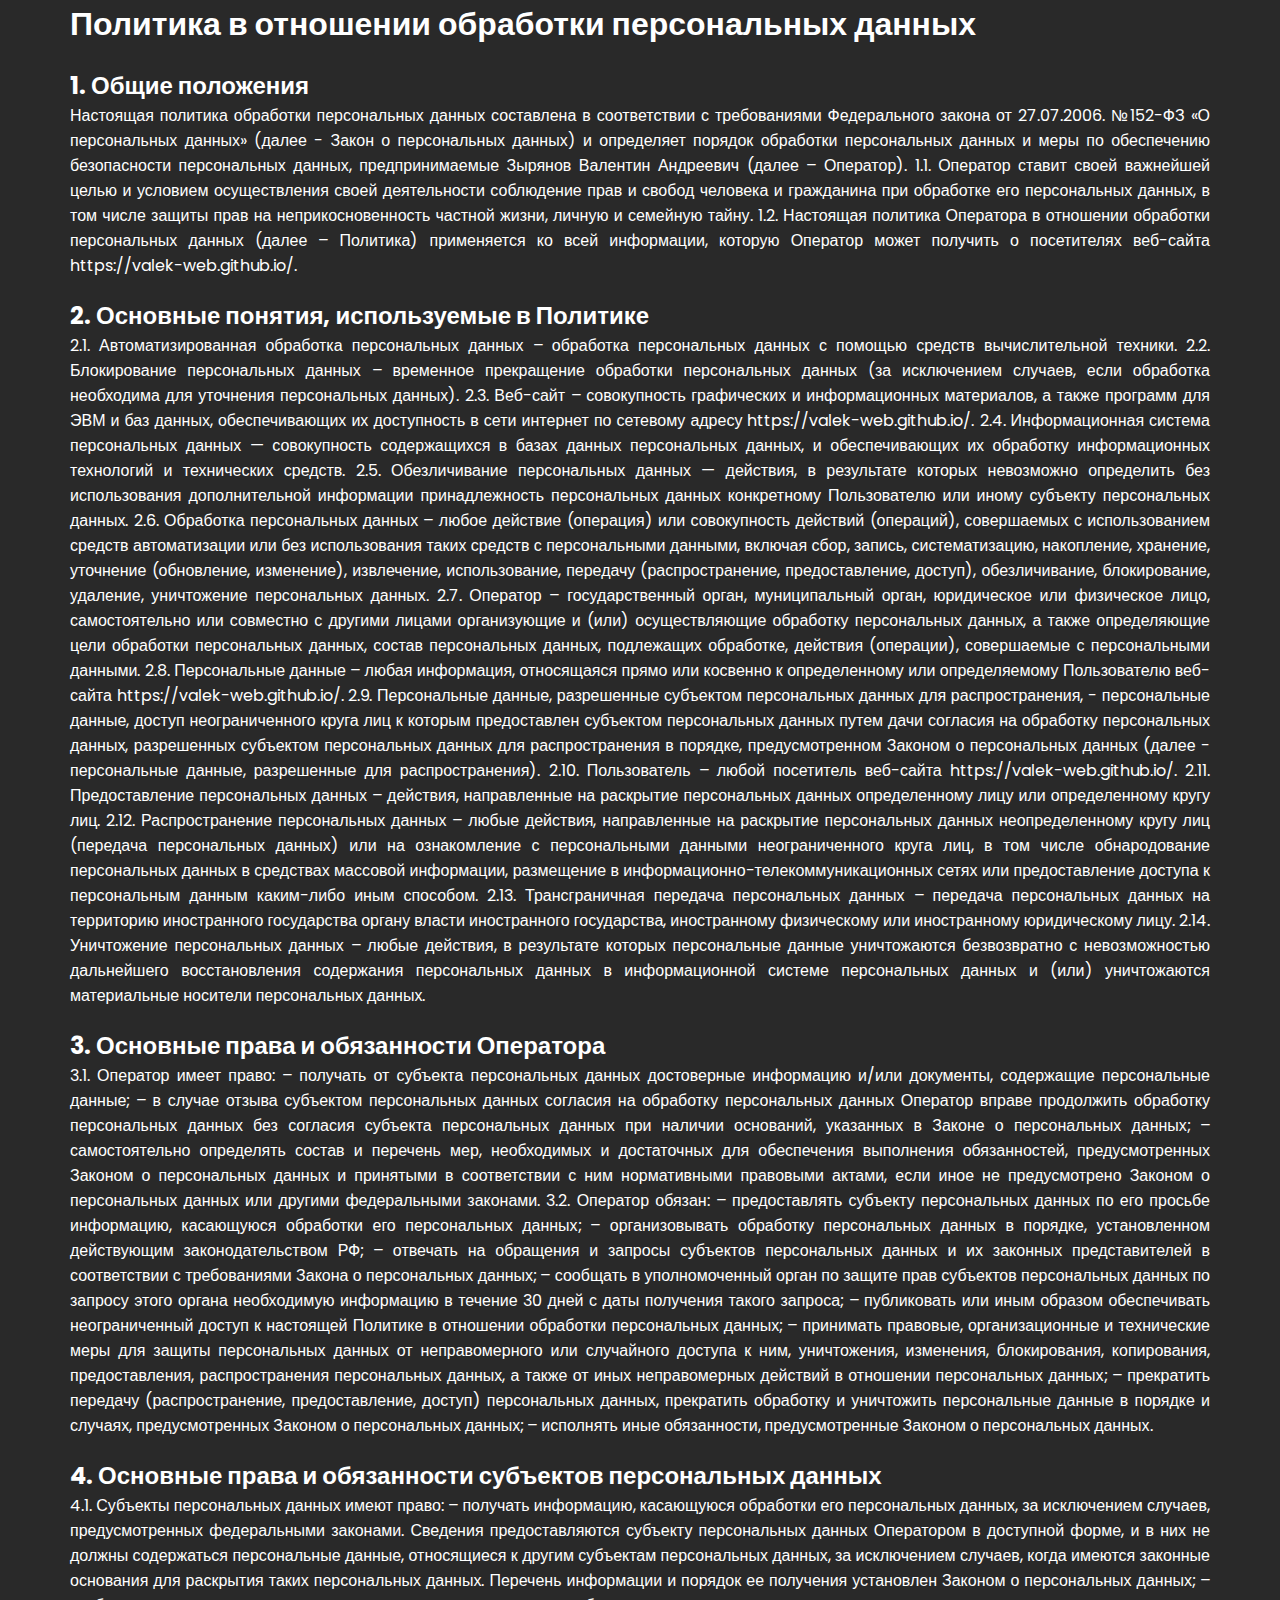
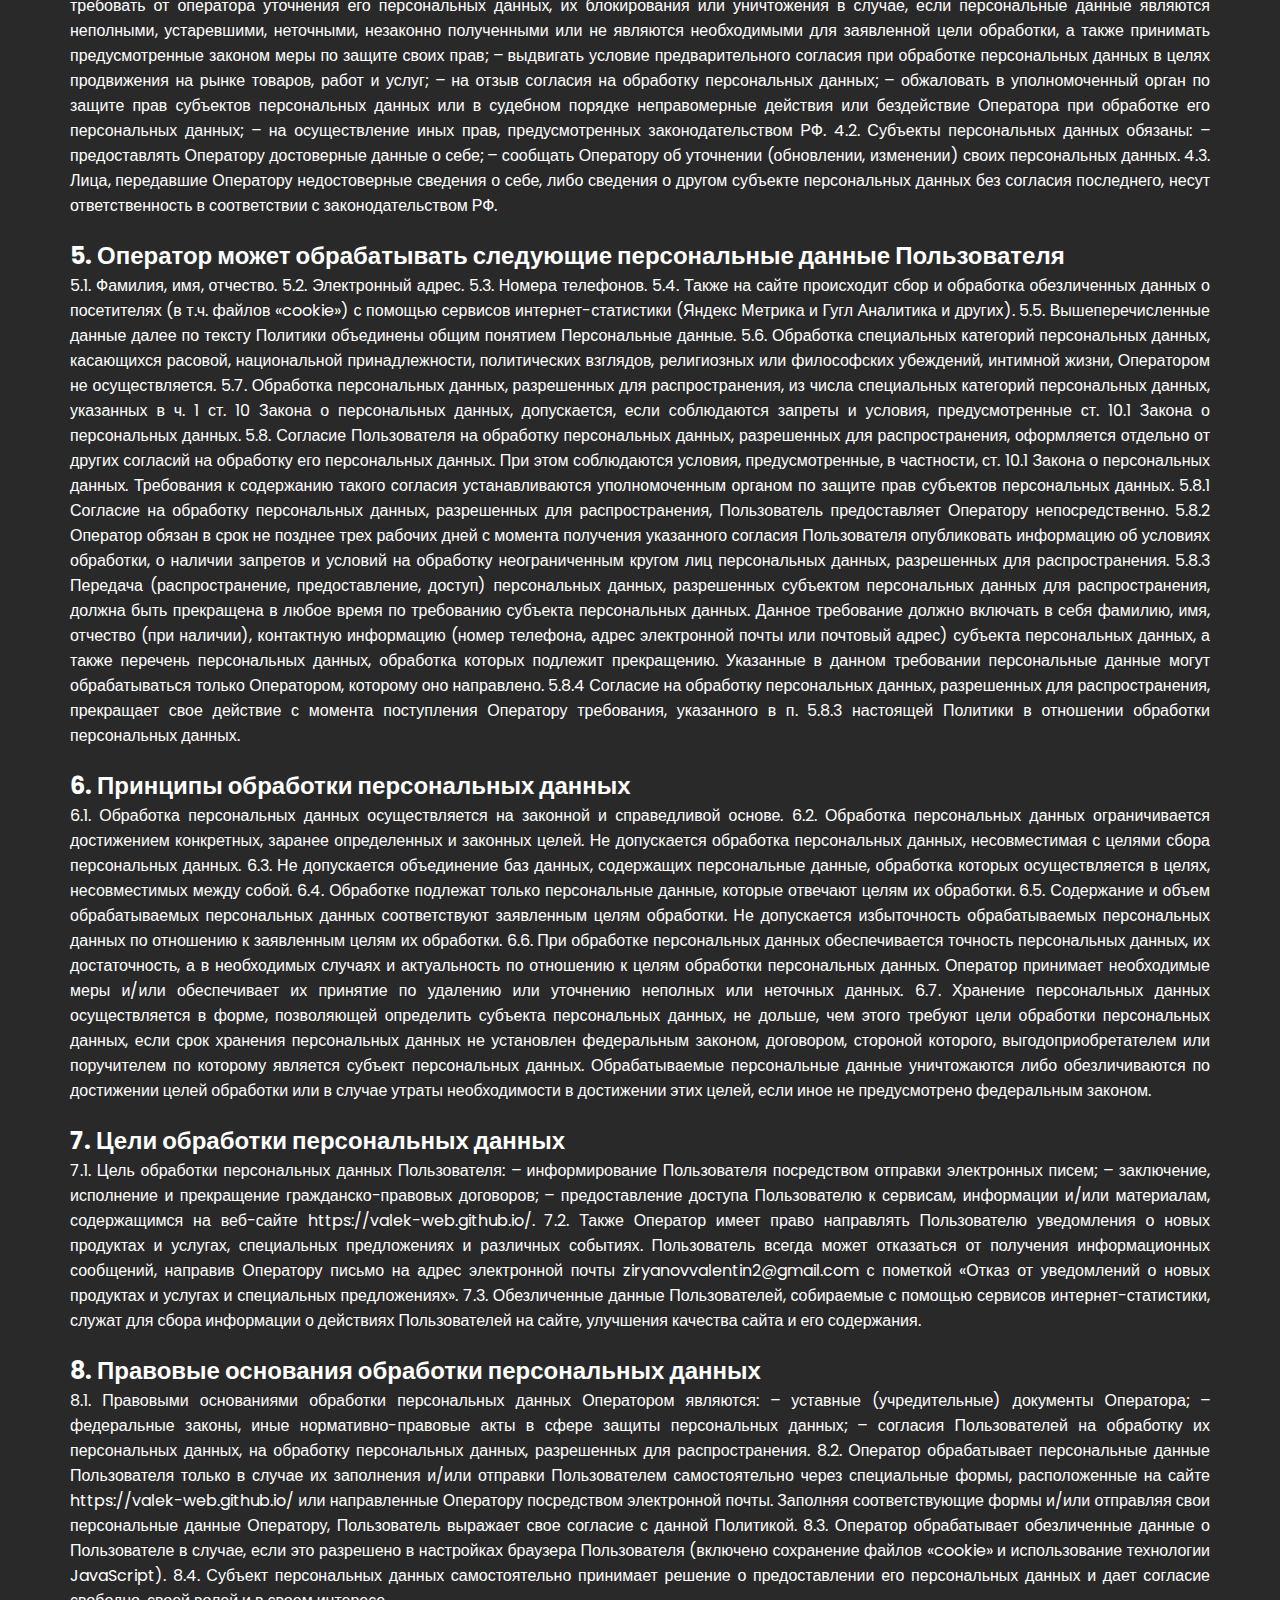
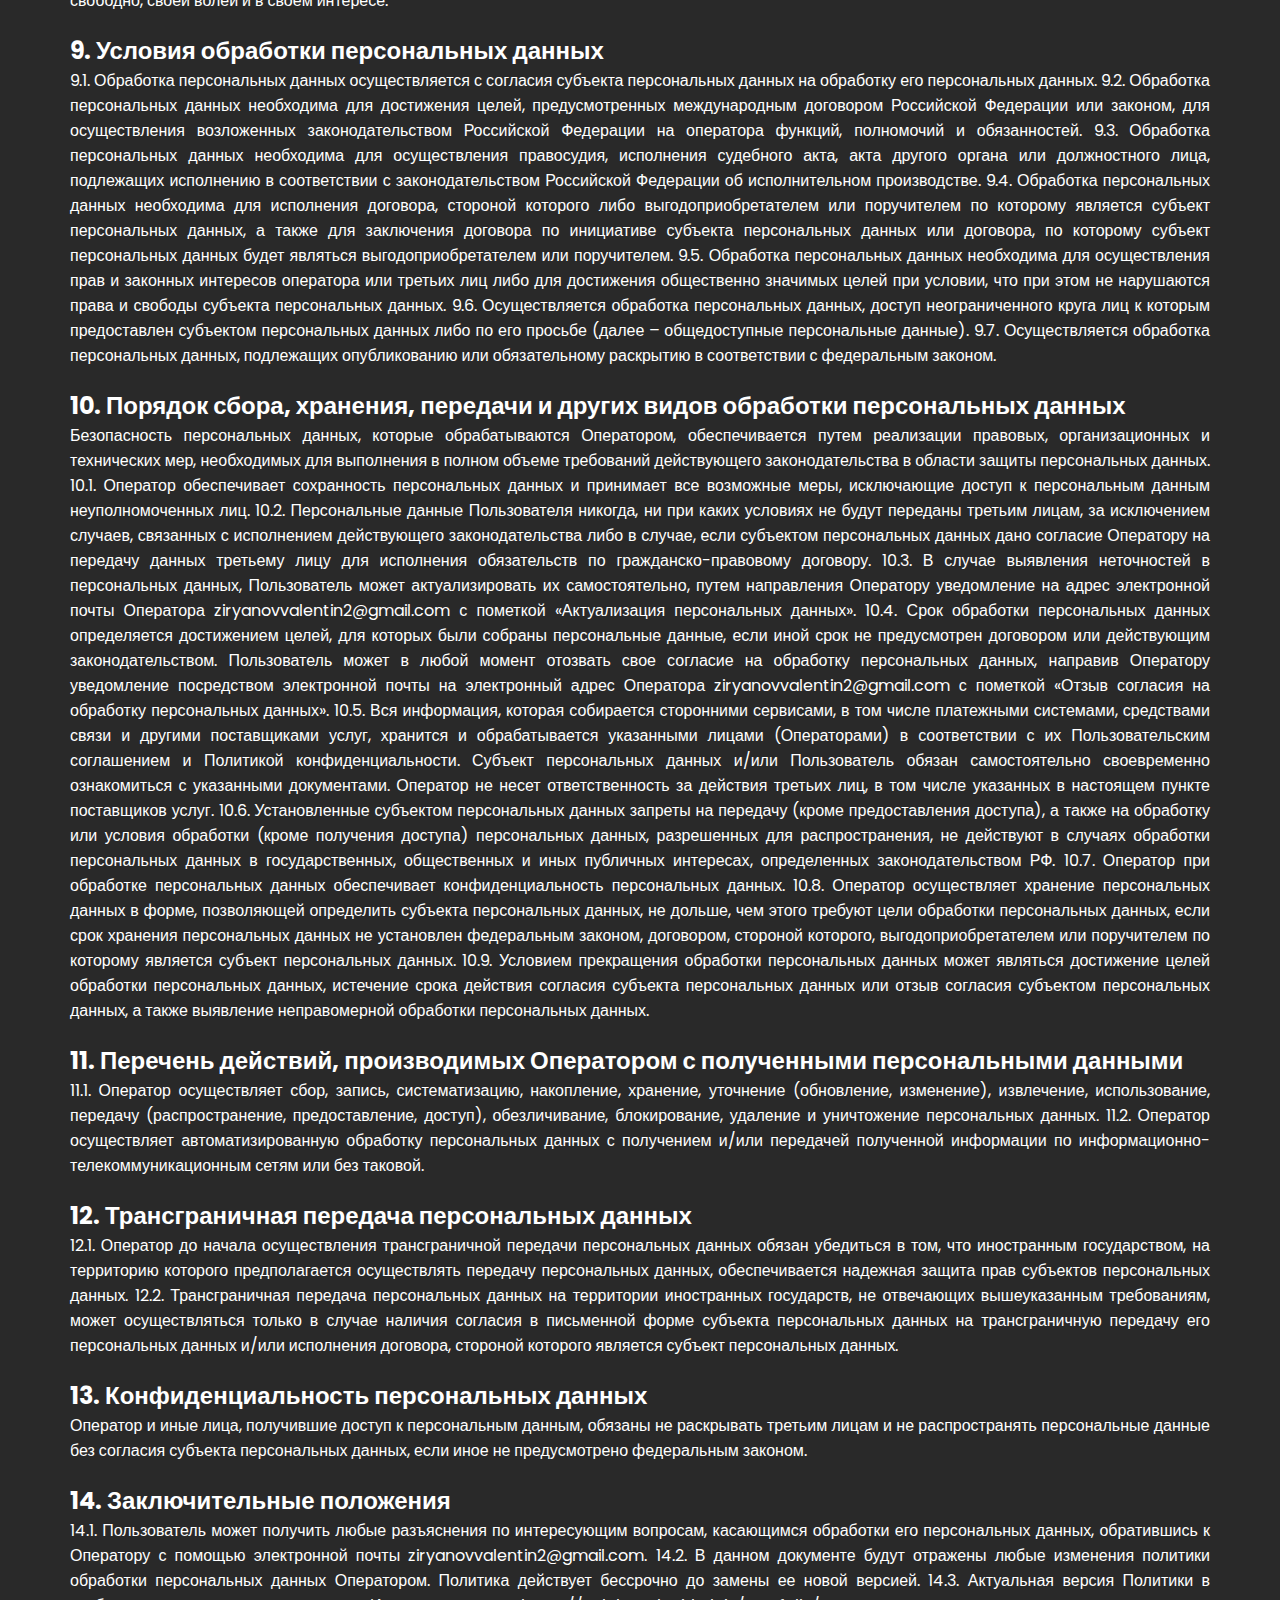
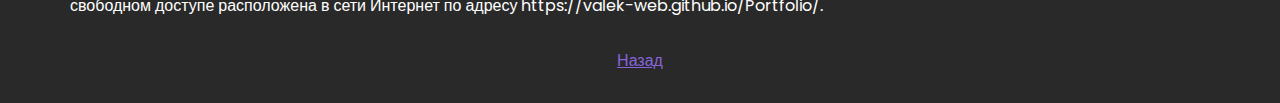
<file: policy.html>
<!DOCTYPE html>
<html lang="en">
  <head>
    <meta charset="UTF-8" />
    <meta http-equiv="X-UA-Compatible" content="IE=edge" />
    <meta name="viewport" content="width=device-width, initial-scale=1.0" />
    <title>Policy</title>
    <link rel="stylesheet" href="./css/style.min.css" />
  </head>
  <body>
    <div class="main">
      <div class="container policy">
        <h1>Политика в отношении обработки персональных данных</h1>
        <h2>1. Общие положения</h2>
        <p>
          Настоящая политика обработки персональных данных составлена в
          соответствии с требованиями Федерального закона от 27.07.2006. №152-ФЗ
          «О персональных данных» (далее - Закон о персональных данных) и
          определяет порядок обработки персональных данных и меры по обеспечению
          безопасности персональных данных, предпринимаемые Зырянов Валентин
          Андреевич (далее – Оператор). 1.1. Оператор ставит своей важнейшей
          целью и условием осуществления своей деятельности соблюдение прав и
          свобод человека и гражданина при обработке его персональных данных, в
          том числе защиты прав на неприкосновенность частной жизни, личную и
          семейную тайну. 1.2. Настоящая политика Оператора в отношении
          обработки персональных данных (далее – Политика) применяется ко всей
          информации, которую Оператор может получить о посетителях веб-сайта
          https://valek-web.github.io/.
        </p>
        <h2>2. Основные понятия, используемые в Политике</h2>
        <p>
          2.1. Автоматизированная обработка персональных данных – обработка
          персональных данных с помощью средств вычислительной техники. 2.2.
          Блокирование персональных данных – временное прекращение обработки
          персональных данных (за исключением случаев, если обработка необходима
          для уточнения персональных данных). 2.3. Веб-сайт – совокупность
          графических и информационных материалов, а также программ для ЭВМ и
          баз данных, обеспечивающих их доступность в сети интернет по сетевому
          адресу https://valek-web.github.io/. 2.4. Информационная система
          персональных данных — совокупность содержащихся в базах данных
          персональных данных, и обеспечивающих их обработку информационных
          технологий и технических средств. 2.5. Обезличивание персональных
          данных — действия, в результате которых невозможно определить без
          использования дополнительной информации принадлежность персональных
          данных конкретному Пользователю или иному субъекту персональных
          данных. 2.6. Обработка персональных данных – любое действие (операция)
          или совокупность действий (операций), совершаемых с использованием
          средств автоматизации или без использования таких средств с
          персональными данными, включая сбор, запись, систематизацию,
          накопление, хранение, уточнение (обновление, изменение), извлечение,
          использование, передачу (распространение, предоставление, доступ),
          обезличивание, блокирование, удаление, уничтожение персональных
          данных. 2.7. Оператор – государственный орган, муниципальный орган,
          юридическое или физическое лицо, самостоятельно или совместно с
          другими лицами организующие и (или) осуществляющие обработку
          персональных данных, а также определяющие цели обработки персональных
          данных, состав персональных данных, подлежащих обработке, действия
          (операции), совершаемые с персональными данными. 2.8. Персональные
          данные – любая информация, относящаяся прямо или косвенно к
          определенному или определяемому Пользователю веб-сайта
          https://valek-web.github.io/. 2.9. Персональные данные, разрешенные
          субъектом персональных данных для распространения, - персональные
          данные, доступ неограниченного круга лиц к которым предоставлен
          субъектом персональных данных путем дачи согласия на обработку
          персональных данных, разрешенных субъектом персональных данных для
          распространения в порядке, предусмотренном Законом о персональных
          данных (далее - персональные данные, разрешенные для распространения).
          2.10. Пользователь – любой посетитель веб-сайта
          https://valek-web.github.io/. 2.11. Предоставление персональных данных
          – действия, направленные на раскрытие персональных данных
          определенному лицу или определенному кругу лиц. 2.12. Распространение
          персональных данных – любые действия, направленные на раскрытие
          персональных данных неопределенному кругу лиц (передача персональных
          данных) или на ознакомление с персональными данными неограниченного
          круга лиц, в том числе обнародование персональных данных в средствах
          массовой информации, размещение в информационно-телекоммуникационных
          сетях или предоставление доступа к персональным данным каким-либо иным
          способом. 2.13. Трансграничная передача персональных данных – передача
          персональных данных на территорию иностранного государства органу
          власти иностранного государства, иностранному физическому или
          иностранному юридическому лицу. 2.14. Уничтожение персональных данных
          – любые действия, в результате которых персональные данные
          уничтожаются безвозвратно с невозможностью дальнейшего восстановления
          содержания персональных данных в информационной системе персональных
          данных и (или) уничтожаются материальные носители персональных данных.
        </p>
        <h2>3. Основные права и обязанности Оператора</h2>
        <p>
          3.1. Оператор имеет право: – получать от субъекта персональных данных
          достоверные информацию и/или документы, содержащие персональные
          данные; – в случае отзыва субъектом персональных данных согласия на
          обработку персональных данных Оператор вправе продолжить обработку
          персональных данных без согласия субъекта персональных данных при
          наличии оснований, указанных в Законе о персональных данных; –
          самостоятельно определять состав и перечень мер, необходимых и
          достаточных для обеспечения выполнения обязанностей, предусмотренных
          Законом о персональных данных и принятыми в соответствии с ним
          нормативными правовыми актами, если иное не предусмотрено Законом о
          персональных данных или другими федеральными законами. 3.2. Оператор
          обязан: – предоставлять субъекту персональных данных по его просьбе
          информацию, касающуюся обработки его персональных данных; –
          организовывать обработку персональных данных в порядке, установленном
          действующим законодательством РФ; – отвечать на обращения и запросы
          субъектов персональных данных и их законных представителей в
          соответствии с требованиями Закона о персональных данных; – сообщать в
          уполномоченный орган по защите прав субъектов персональных данных по
          запросу этого органа необходимую информацию в течение 30 дней с даты
          получения такого запроса; – публиковать или иным образом обеспечивать
          неограниченный доступ к настоящей Политике в отношении обработки
          персональных данных; – принимать правовые, организационные и
          технические меры для защиты персональных данных от неправомерного или
          случайного доступа к ним, уничтожения, изменения, блокирования,
          копирования, предоставления, распространения персональных данных, а
          также от иных неправомерных действий в отношении персональных данных;
          – прекратить передачу (распространение, предоставление, доступ)
          персональных данных, прекратить обработку и уничтожить персональные
          данные в порядке и случаях, предусмотренных Законом о персональных
          данных; – исполнять иные обязанности, предусмотренные Законом о
          персональных данных.
        </p>
        <h2>4. Основные права и обязанности субъектов персональных данных</h2>
        <p>
          4.1. Субъекты персональных данных имеют право: – получать информацию,
          касающуюся обработки его персональных данных, за исключением случаев,
          предусмотренных федеральными законами. Сведения предоставляются
          субъекту персональных данных Оператором в доступной форме, и в них не
          должны содержаться персональные данные, относящиеся к другим субъектам
          персональных данных, за исключением случаев, когда имеются законные
          основания для раскрытия таких персональных данных. Перечень информации
          и порядок ее получения установлен Законом о персональных данных; –
          требовать от оператора уточнения его персональных данных, их
          блокирования или уничтожения в случае, если персональные данные
          являются неполными, устаревшими, неточными, незаконно полученными или
          не являются необходимыми для заявленной цели обработки, а также
          принимать предусмотренные законом меры по защите своих прав; –
          выдвигать условие предварительного согласия при обработке персональных
          данных в целях продвижения на рынке товаров, работ и услуг; – на отзыв
          согласия на обработку персональных данных; – обжаловать в
          уполномоченный орган по защите прав субъектов персональных данных или
          в судебном порядке неправомерные действия или бездействие Оператора
          при обработке его персональных данных; – на осуществление иных прав,
          предусмотренных законодательством РФ. 4.2. Субъекты персональных
          данных обязаны: – предоставлять Оператору достоверные данные о себе; –
          сообщать Оператору об уточнении (обновлении, изменении) своих
          персональных данных. 4.3. Лица, передавшие Оператору недостоверные
          сведения о себе, либо сведения о другом субъекте персональных данных
          без согласия последнего, несут ответственность в соответствии с
          законодательством РФ.
        </p>
        <h2>
          5. Оператор может обрабатывать следующие персональные данные
          Пользователя
        </h2>
        <p>
          5.1. Фамилия, имя, отчество. 5.2. Электронный адрес. 5.3. Номера
          телефонов. 5.4. Также на сайте происходит сбор и обработка
          обезличенных данных о посетителях (в т.ч. файлов «cookie») с помощью
          сервисов интернет-статистики (Яндекс Метрика и Гугл Аналитика и
          других). 5.5. Вышеперечисленные данные далее по тексту Политики
          объединены общим понятием Персональные данные. 5.6. Обработка
          специальных категорий персональных данных, касающихся расовой,
          национальной принадлежности, политических взглядов, религиозных или
          философских убеждений, интимной жизни, Оператором не осуществляется.
          5.7. Обработка персональных данных, разрешенных для распространения,
          из числа специальных категорий персональных данных, указанных в ч. 1
          ст. 10 Закона о персональных данных, допускается, если соблюдаются
          запреты и условия, предусмотренные ст. 10.1 Закона о персональных
          данных. 5.8. Согласие Пользователя на обработку персональных данных,
          разрешенных для распространения, оформляется отдельно от других
          согласий на обработку его персональных данных. При этом соблюдаются
          условия, предусмотренные, в частности, ст. 10.1 Закона о персональных
          данных. Требования к содержанию такого согласия устанавливаются
          уполномоченным органом по защите прав субъектов персональных данных.
          5.8.1 Согласие на обработку персональных данных, разрешенных для
          распространения, Пользователь предоставляет Оператору непосредственно.
          5.8.2 Оператор обязан в срок не позднее трех рабочих дней с момента
          получения указанного согласия Пользователя опубликовать информацию об
          условиях обработки, о наличии запретов и условий на обработку
          неограниченным кругом лиц персональных данных, разрешенных для
          распространения. 5.8.3 Передача (распространение, предоставление,
          доступ) персональных данных, разрешенных субъектом персональных данных
          для распространения, должна быть прекращена в любое время по
          требованию субъекта персональных данных. Данное требование должно
          включать в себя фамилию, имя, отчество (при наличии), контактную
          информацию (номер телефона, адрес электронной почты или почтовый
          адрес) субъекта персональных данных, а также перечень персональных
          данных, обработка которых подлежит прекращению. Указанные в данном
          требовании персональные данные могут обрабатываться только Оператором,
          которому оно направлено. 5.8.4 Согласие на обработку персональных
          данных, разрешенных для распространения, прекращает свое действие с
          момента поступления Оператору требования, указанного в п. 5.8.3
          настоящей Политики в отношении обработки персональных данных.
        </p>
        <h2>6. Принципы обработки персональных данных</h2>
        <p>
          6.1. Обработка персональных данных осуществляется на законной и
          справедливой основе. 6.2. Обработка персональных данных ограничивается
          достижением конкретных, заранее определенных и законных целей. Не
          допускается обработка персональных данных, несовместимая с целями
          сбора персональных данных. 6.3. Не допускается объединение баз данных,
          содержащих персональные данные, обработка которых осуществляется в
          целях, несовместимых между собой. 6.4. Обработке подлежат только
          персональные данные, которые отвечают целям их обработки. 6.5.
          Содержание и объем обрабатываемых персональных данных соответствуют
          заявленным целям обработки. Не допускается избыточность обрабатываемых
          персональных данных по отношению к заявленным целям их обработки. 6.6.
          При обработке персональных данных обеспечивается точность персональных
          данных, их достаточность, а в необходимых случаях и актуальность по
          отношению к целям обработки персональных данных. Оператор принимает
          необходимые меры и/или обеспечивает их принятие по удалению или
          уточнению неполных или неточных данных. 6.7. Хранение персональных
          данных осуществляется в форме, позволяющей определить субъекта
          персональных данных, не дольше, чем этого требуют цели обработки
          персональных данных, если срок хранения персональных данных не
          установлен федеральным законом, договором, стороной которого,
          выгодоприобретателем или поручителем по которому является субъект
          персональных данных. Обрабатываемые персональные данные уничтожаются
          либо обезличиваются по достижении целей обработки или в случае утраты
          необходимости в достижении этих целей, если иное не предусмотрено
          федеральным законом.
        </p>
        <h2>7. Цели обработки персональных данных</h2>
        <p>
          7.1. Цель обработки персональных данных Пользователя: – информирование
          Пользователя посредством отправки электронных писем; – заключение,
          исполнение и прекращение гражданско-правовых договоров; –
          предоставление доступа Пользователю к сервисам, информации и/или
          материалам, содержащимся на веб-сайте https://valek-web.github.io/.
          7.2. Также Оператор имеет право направлять Пользователю уведомления о
          новых продуктах и услугах, специальных предложениях и различных
          событиях. Пользователь всегда может отказаться от получения
          информационных сообщений, направив Оператору письмо на адрес
          электронной почты ziryanovvalentin2@gmail.com с пометкой «Отказ от
          уведомлений о новых продуктах и услугах и специальных предложениях».
          7.3. Обезличенные данные Пользователей, собираемые с помощью сервисов
          интернет-статистики, служат для сбора информации о действиях
          Пользователей на сайте, улучшения качества сайта и его содержания.
        </p>
        <h2>8. Правовые основания обработки персональных данных</h2>
        <p>
          8.1. Правовыми основаниями обработки персональных данных Оператором
          являются: – уставные (учредительные) документы Оператора; –
          федеральные законы, иные нормативно-правовые акты в сфере защиты
          персональных данных; – согласия Пользователей на обработку их
          персональных данных, на обработку персональных данных, разрешенных для
          распространения. 8.2. Оператор обрабатывает персональные данные
          Пользователя только в случае их заполнения и/или отправки
          Пользователем самостоятельно через специальные формы, расположенные на
          сайте https://valek-web.github.io/ или направленные Оператору
          посредством электронной почты. Заполняя соответствующие формы и/или
          отправляя свои персональные данные Оператору, Пользователь выражает
          свое согласие с данной Политикой. 8.3. Оператор обрабатывает
          обезличенные данные о Пользователе в случае, если это разрешено в
          настройках браузера Пользователя (включено сохранение файлов «cookie»
          и использование технологии JavaScript). 8.4. Субъект персональных
          данных самостоятельно принимает решение о предоставлении его
          персональных данных и дает согласие свободно, своей волей и в своем
          интересе.
        </p>
        <h2>9. Условия обработки персональных данных</h2>
        <p>
          9.1. Обработка персональных данных осуществляется с согласия субъекта
          персональных данных на обработку его персональных данных. 9.2.
          Обработка персональных данных необходима для достижения целей,
          предусмотренных международным договором Российской Федерации или
          законом, для осуществления возложенных законодательством Российской
          Федерации на оператора функций, полномочий и обязанностей. 9.3.
          Обработка персональных данных необходима для осуществления правосудия,
          исполнения судебного акта, акта другого органа или должностного лица,
          подлежащих исполнению в соответствии с законодательством Российской
          Федерации об исполнительном производстве. 9.4. Обработка персональных
          данных необходима для исполнения договора, стороной которого либо
          выгодоприобретателем или поручителем по которому является субъект
          персональных данных, а также для заключения договора по инициативе
          субъекта персональных данных или договора, по которому субъект
          персональных данных будет являться выгодоприобретателем или
          поручителем. 9.5. Обработка персональных данных необходима для
          осуществления прав и законных интересов оператора или третьих лиц либо
          для достижения общественно значимых целей при условии, что при этом не
          нарушаются права и свободы субъекта персональных данных. 9.6.
          Осуществляется обработка персональных данных, доступ неограниченного
          круга лиц к которым предоставлен субъектом персональных данных либо по
          его просьбе (далее – общедоступные персональные данные). 9.7.
          Осуществляется обработка персональных данных, подлежащих опубликованию
          или обязательному раскрытию в соответствии с федеральным законом.
        </p>
        <h2>
          10. Порядок сбора, хранения, передачи и других видов обработки
          персональных данных
        </h2>
        <p>
          Безопасность персональных данных, которые обрабатываются Оператором,
          обеспечивается путем реализации правовых, организационных и
          технических мер, необходимых для выполнения в полном объеме требований
          действующего законодательства в области защиты персональных данных.
          10.1. Оператор обеспечивает сохранность персональных данных и
          принимает все возможные меры, исключающие доступ к персональным данным
          неуполномоченных лиц. 10.2. Персональные данные Пользователя никогда,
          ни при каких условиях не будут переданы третьим лицам, за исключением
          случаев, связанных с исполнением действующего законодательства либо в
          случае, если субъектом персональных данных дано согласие Оператору на
          передачу данных третьему лицу для исполнения обязательств по
          гражданско-правовому договору. 10.3. В случае выявления неточностей в
          персональных данных, Пользователь может актуализировать их
          самостоятельно, путем направления Оператору уведомление на адрес
          электронной почты Оператора ziryanovvalentin2@gmail.com с пометкой
          «Актуализация персональных данных». 10.4. Срок обработки персональных
          данных определяется достижением целей, для которых были собраны
          персональные данные, если иной срок не предусмотрен договором или
          действующим законодательством. Пользователь может в любой момент
          отозвать свое согласие на обработку персональных данных, направив
          Оператору уведомление посредством электронной почты на электронный
          адрес Оператора ziryanovvalentin2@gmail.com с пометкой «Отзыв согласия
          на обработку персональных данных». 10.5. Вся информация, которая
          собирается сторонними сервисами, в том числе платежными системами,
          средствами связи и другими поставщиками услуг, хранится и
          обрабатывается указанными лицами (Операторами) в соответствии с их
          Пользовательским соглашением и Политикой конфиденциальности. Субъект
          персональных данных и/или Пользователь обязан самостоятельно
          своевременно ознакомиться с указанными документами. Оператор не несет
          ответственность за действия третьих лиц, в том числе указанных в
          настоящем пункте поставщиков услуг. 10.6. Установленные субъектом
          персональных данных запреты на передачу (кроме предоставления
          доступа), а также на обработку или условия обработки (кроме получения
          доступа) персональных данных, разрешенных для распространения, не
          действуют в случаях обработки персональных данных в государственных,
          общественных и иных публичных интересах, определенных
          законодательством РФ. 10.7. Оператор при обработке персональных данных
          обеспечивает конфиденциальность персональных данных. 10.8. Оператор
          осуществляет хранение персональных данных в форме, позволяющей
          определить субъекта персональных данных, не дольше, чем этого требуют
          цели обработки персональных данных, если срок хранения персональных
          данных не установлен федеральным законом, договором, стороной
          которого, выгодоприобретателем или поручителем по которому является
          субъект персональных данных. 10.9. Условием прекращения обработки
          персональных данных может являться достижение целей обработки
          персональных данных, истечение срока действия согласия субъекта
          персональных данных или отзыв согласия субъектом персональных данных,
          а также выявление неправомерной обработки персональных данных.
        </p>
        <h2>
          11. Перечень действий, производимых Оператором с полученными
          персональными данными
        </h2>
        <p>
          11.1. Оператор осуществляет сбор, запись, систематизацию, накопление,
          хранение, уточнение (обновление, изменение), извлечение,
          использование, передачу (распространение, предоставление, доступ),
          обезличивание, блокирование, удаление и уничтожение персональных
          данных. 11.2. Оператор осуществляет автоматизированную обработку
          персональных данных с получением и/или передачей полученной информации
          по информационно-телекоммуникационным сетям или без таковой.
        </p>
        <h2>12. Трансграничная передача персональных данных</h2>
        <p>
          12.1. Оператор до начала осуществления трансграничной передачи
          персональных данных обязан убедиться в том, что иностранным
          государством, на территорию которого предполагается осуществлять
          передачу персональных данных, обеспечивается надежная защита прав
          субъектов персональных данных. 12.2. Трансграничная передача
          персональных данных на территории иностранных государств, не
          отвечающих вышеуказанным требованиям, может осуществляться только в
          случае наличия согласия в письменной форме субъекта персональных
          данных на трансграничную передачу его персональных данных и/или
          исполнения договора, стороной которого является субъект персональных
          данных.
        </p>
        <h2>13. Конфиденциальность персональных данных</h2>
        <p>
          Оператор и иные лица, получившие доступ к персональным данным, обязаны
          не раскрывать третьим лицам и не распространять персональные данные
          без согласия субъекта персональных данных, если иное не предусмотрено
          федеральным законом.
        </p>
        <h2>14. Заключительные положения</h2>
        <p>
          14.1. Пользователь может получить любые разъяснения по интересующим
          вопросам, касающимся обработки его персональных данных, обратившись к
          Оператору с помощью электронной почты ziryanovvalentin2@gmail.com.
          14.2. В данном документе будут отражены любые изменения политики
          обработки персональных данных Оператором. Политика действует бессрочно
          до замены ее новой версией. 14.3. Актуальная версия Политики в
          свободном доступе расположена в сети Интернет по адресу
          https://valek-web.github.io/Portfolio/.
        </p>
        <div class="link__home">
          <a href="./index.html" class="home">Назад</a>
        </div>
      </div>
    </div>
  </body>
</html>
</file>
<file: css/style.min.css>
@import url(https://fonts.googleapis.com/css2?family=Poppins:wght@500;700&display=swap);

:root {
  --bg-color: #292929;
  --main-color: #8764da;
  --font-color: #fff;
  --main-color__hover: #7053b4;
  --color-link: #ad01bd;
}

* {
  font-family: Poppins, sans-serif;
  margin: 0;
  padding: 0;
  box-sizing: border-box;
}
.container {
  max-width: 1140px;
  margin: 0 auto;
}
main {
  overflow-x: hidden;
}
.above_title {
  color: var(--font-color);
  font-weight: 700;
  font-size: 16px;
  position: relative;
  z-index: 1;
}
.title {
  text-align: center;
  color: var(--font-color);
  font-weight: 700;
  font-size: 36px;
  line-height: 60px;
  margin-top: 6px;
}
@-webkit-keyframes hamburger {
  from {
    transform: rotate(0);
  }
  25% {
    transform: rotate(5deg);
  }
  75% {
    transform: rotate(-5deg);
  }
  to {
    transform: rotate(0);
  }
}
@keyframes hamburger {
  from {
    transform: rotate(0);
  }
  25% {
    transform: rotate(5deg);
  }
  75% {
    transform: rotate(-5deg);
  }
  to {
    transform: rotate(0);
  }
}
.promo {
  padding: 30vh 0 206px 100px;
  background: url(../img/bg/bg_promo.jpg) center center/cover no-repeat;
  min-height: 100vh;
}
.promo .header .above_title {
  padding-left: 10px;
}
.promo .header .above_title:before {
  position: absolute;
  display: block;
  content: "";
  width: 36px;
  height: 36px;
  background-color: var(--main-color);
  z-index: -1;
  border-radius: 100%;
  top: -20%;
  left: 0;
}
.promo .header__title {
  margin-top: 9px;
  font-style: normal;
  font-weight: 700;
  font-size: 48px;
  color: var(--font-color);
}
.promo .header__links {
  display: flex;
  align-items: center;
  margin-top: 25px;
  max-width: 245px;
}
.promo .header__link a {
  display: block;
  font-style: normal;
  font-weight: 700;
  font-size: 14px;
  color: var(--font-color);
  text-decoration: none;
  margin-left: 44px;
  transition: 0.6s;
}
.promo .header__link a:hover {
  transform: scale(1.1);
}
.button {
  width: 135px;
  height: 45px;
  background: var(--main-color);
  font-style: normal;
  font-weight: 700;
  font-size: 14px;
  line-height: 21px;
  color: var(--font-color);
  border: none;
  cursor: pointer;
  transition: 0.6s;
}
.button:hover {
  background: #7053b4;
}
.hamburger {
  position: fixed;
  top: 30px;
  right: 30px;
  background-color: rgba(0, 0, 0, 0);
  border: none;
  cursor: pointer;
  z-index: 3;
}
.hamburger-animation {
  -webkit-animation-name: hamburger;
  animation-name: hamburger;
  -webkit-animation-duration: 0.4s;
  animation-duration: 0.4s;
  -webkit-animation-timing-function: linear;
  animation-timing-function: linear;
}
.hamburger span {
  display: block;
  height: 3px;
  width: 30px;
  background-color: var(--font-color);
}
.hamburger span:nth-child(2) {
  width: 33px;
  margin: 6px 0 6px 0;
  transform: translateX(-3px);
}
.social {
  color: var(--font-color);
  position: fixed;
  top: 50%;
  left: 0;
  transform: translateY(-50%) translateX(-38%) rotate(-90deg);
  display: flex;
  justify-content: space-between;
  align-items: center;
  min-width: 338px;
  z-index: 3;
}
.social__network {
  display: flex;
}
.social__network a {
  display: block;
  transition: 0.6s;
  text-decoration: none;
  color: var(--font-color);
  font-size: 20px;
}
.social__network a:hover {
  color: #b0a2d1;
}
.social__network div:not(:last-child) {
  margin-right: 15px;
}
.social__text {
  font-weight: 700;
  font-size: 16px;
}
.social__line {
  width: 70px;
  height: 2px;
  background-color: var(--font-color);
}
.about-me {
  background-color: var(--bg-color);
  padding: 161px 0 120px 0;
  color: var(--font-color);
}
.about-me__wrapper {
  display: grid;
  grid-template-columns: 1fr 2fr;
  gap: 70px;
}
.about-me__photo {
  width: 400px;
  height: 600px;
}
.about-me__photo img {
  width: 100%;
  height: 100%;
  -o-object-fit: cover;
  object-fit: cover;
}
.about-me__info {
  width: 100%;
}
.about-me .above_title {
  padding-left: 10px;
}
.about-me .above_title:before {
  position: absolute;
  display: block;
  content: "";
  width: 36px;
  height: 36px;
  background-color: var(--main-color);
  z-index: -1;
  border-radius: 100%;
  top: -20%;
  left: 0;
}
.about-me .title {
  text-align: left;
}
.about-me .title::after {
  display: block;
  content: "";
  width: 60px;
  height: 3px;
  background-color: var(--main-color);
}
.about-me__descr {
  font-weight: 500;
  font-size: 14px;
  line-height: 21px;
  margin-top: 20px;
}
.about-me__skills {
  display: grid;
  grid-template-columns: 1fr 1fr;
  gap: 20px 50px;
  list-style-type: none;
  margin-top: 40px;
}
.skill {
  position: relative;
}
.skill__img {
  position: absolute;
  top: 15px;
  left: 15px;
  font-size: 23px;
  z-index: 1;
}
.skill__img::before {
  position: absolute;
  display: block;
  content: "";
  width: 36px;
  height: 36px;
  background-color: var(--main-color);
  z-index: -1;
  border-radius: 100%;
  z-index: -1;
  top: -10px;
  left: -10px;
}
.skill__info {
  margin-left: 60px;
}
.skill__title {
  font-weight: 700;
  font-size: 14px;
  line-height: 21px;
}
.skill__descr {
  font-weight: 500;
  font-size: 12px;
  line-height: 18px;
  margin-top: 6px;
}
.main-menu {
  position: fixed;
  min-width: 345px;
  height: 120%;
  top: 0;
  transform: translateX(-100%);
  left: 0;
  z-index: 3;
  background-color: var(--main-color);
  transition: 0.6s all;
}
.main-menu__links {
  list-style-type: none;
  margin-top: 132px;
}
.main-menu__element {
  text-transform: uppercase;
  text-align: center;
  position: relative;
  margin-top: 15px;
  font-weight: 500;
  font-size: 24px;
  line-height: 36px;
}
.main-menu__element::before {
  position: absolute;
  content: "";
  display: block;
  width: 15px;
  height: 15px;
  border: #000 solid 2px;
  border-radius: 100%;
  left: 40px;
  top: 25%;
}
.main-menu__element a {
  color: var(--font-color);
  text-decoration: none;
}
.main-menu__close {
  position: absolute;
  top: 22px;
  right: 25px;
  background-color: rgba(0, 0, 0, 0);
  border: none;
  cursor: pointer;
  width: 29px;
  height: 29px;
}
.main-menu__close span {
  display: block;
  width: 40px;
  height: 3px;
  background-color: var(--font-color);
}
.main-menu__close span:nth-child(1) {
  transform: rotate(45deg) translateX(3px);
}
.main-menu__close span:nth-child(2) {
  transform: rotate(-45deg) translateX(3px);
}
.main-menu__social {
  width: 90px;
  position: absolute;
  bottom: calc(20vh + 47px);
  left: 50%;
  transform: translateX(-50%);
  display: flex;
  justify-content: space-around;
}
.main-menu__social a {
  text-decoration: none;
  color: var(--font-color);
  font-size: 19px;
}
.main-menu__active {
  transform: translateX(0);
}
.bg_menu {
  position: fixed;
  top: 0;
  left: 0;
  z-index: -2;
  background-color: rgba(255, 255, 255, 0.65);
  width: 100vw;
  height: 100vh;
  transition: 0.3s all;
  opacity: 0;
}
.bg_menu__active {
  z-index: 2;
  opacity: 1;
}
.benefit {
  background: var(--bg-color);
  padding: 0 0 120px 100px;
}
.benefit .above_title {
  text-align: center;
}
.benefit .above_title:before {
  position: absolute;
  display: block;
  content: "";
  width: 36px;
  height: 36px;
  background-color: var(--main-color);
  z-index: -1;
  border-radius: 100%;
  top: -20%;
  left: 50%;
  transform: translateX(-50%);
}
.benefit .title::after {
  display: block;
  content: "";
  width: 60px;
  height: 3px;
  background-color: var(--main-color);
  margin: 0 auto;
}
.benefit__wrapper {
  display: grid;
  grid-template-columns: repeat(2, 1fr);
  margin-top: 60px;
  color: var(--font-color);
}
.benefit .list {
  border-left: var(--font-color) solid 1px;
  list-style-type: none;
  position: relative;
}
.benefit .list::before {
  position: absolute;
  display: block;
  content: "";
  width: 36px;
  height: 36px;
  background-color: var(--main-color);
  z-index: -1;
  border-radius: 100%;
  width: 15px;
  height: 15px;
  z-index: 1;
  left: -8px;
  top: -6px;
}
.benefit .list__element {
  display: flex;
  position: relative;
  padding-left: 100px;
  margin-top: 75px;
}
.benefit .list__descr {
  font-weight: 700;
  font-size: 20px;
  line-height: 30px;
  position: absolute;
  left: 45px;
  top: -15px;
}
.benefit .list__title {
  font-weight: 700;
  font-size: 14px;
  line-height: 21px;
}
.benefit .list__subtitle {
  font-weight: 500;
  font-size: 12px;
  line-height: 18px;
}
.benefit .list__img {
  position: absolute;
  top: 15px;
  left: 55px;
  font-size: 23px;
  z-index: 1;
}
.benefit .list__img::before {
  position: absolute;
  display: block;
  content: "";
  width: 36px;
  height: 36px;
  background-color: var(--main-color);
  z-index: -1;
  border-radius: 100%;
  z-index: -1;
  top: -10px;
  left: -10px;
}
.benefit .list__img::after {
  content: "";
  display: block;
  position: absolute;
  height: 1px;
  width: 45px;
  background-color: var(--font-color);
  top: 7px;
  left: -55px;
}
.skills {
  background-color: var(--bg-color);
  padding-bottom: 120px;
}
.skills .above_title {
  text-align: center;
}
.skills .above_title::after {
  position: absolute;
  display: block;
  content: "";
  width: 36px;
  height: 36px;
  background-color: var(--main-color);
  z-index: -1;
  border-radius: 100%;
  top: -20%;
  left: 50%;
  transform: translateX(-50%);
}
.skills .title:after {
  display: block;
  content: "";
  width: 60px;
  height: 3px;
  background-color: var(--main-color);
  margin: 0 auto;
}
.skills__wrapper {
  display: grid;
  grid-template-columns: repeat(4, 1fr);
  gap: 13px;
  margin-top: 60px;
}
.skills-item {
  padding: 30px;
  border: 1px solid var(--font-color);
}
.skills-item__img {
  width: 46px;
}
.skills-item__img img {
  width: 100%;
}
.skills-item__title {
  font-weight: 700;
  font-size: 14px;
  line-height: 21px;
  color: var(--font-color);
  margin-top: 20px;
}
.skills-item__descr {
  font-weight: 500;
  font-size: 12px;
  color: var(--font-color);
  margin-top: 15px;
}
.works {
  background-color: var(--bg-color);
  padding-bottom: 60px;
}
.works .above_title {
  text-align: center;
}
.works .above_title::after {
  position: absolute;
  display: block;
  content: "";
  width: 36px;
  height: 36px;
  background-color: var(--main-color);
  z-index: -1;
  border-radius: 100%;
  top: -20%;
  left: 50%;
  transform: translateX(-50%);
}
.works .title:after {
  display: block;
  content: "";
  width: 60px;
  height: 3px;
  background-color: var(--main-color);
  margin: 0 auto;
}
.works__wrapper {
  display: grid;
  grid-template-columns: repeat(4, 1fr);
  gap: 5px;
  grid-template-rows: minmax(100px, 280px);
  grid-auto-rows: minmax(100px, 280px);
  margin-top: 60px;
}
.works .work {
  transition: 0.5s all;
  overflow: hidden;
}
.works .work h3 {
  display: inline-block;
  text-decoration: none;
  color: var(--font-color);
  background-color: rgba(0, 0, 0, 0.5);
  width: 100%;
  padding: 20px;
}
.works .work__wrapper {
  display: block;
  margin-top: 120px;
}
.works .work a {
  display: block;
  background-color: var(--main-color);
  color: var(--font-color);
  text-decoration: none;
  padding: 4px;
  text-align: right;
  margin-top: 2px;
  transform: translateX(-78%);
  transition: 0.2s all;
}
.works .work a:hover {
  transition: 0.2s all;
  transform: translateX(-60%);
}

.works .work:nth-child(1) {
  background: url(../img/works/pulse.jpg) center 100% / cover no-repeat;
}
.works .work:nth-child(2) {
  background: url(../img/works/marvel.jpg) center 100% / cover no-repeat;
}
.works .work:nth-child(3) {
  background: url(../img/works/binary.jpg) center 100% / cover no-repeat;
}
.works .work:nth-child(4) {
  background: url(../img/works/convex.jpg) center 100% / cover no-repeat;
}
.works .work:nth-child(5) {
  background: url(../img/works/sushi.jpg) center 100% / cover no-repeat;
}
.works .work:nth-child(6) {
    background: url(../img/works/robuxshop.jpg) center 100% / cover no-repeat;
  }
.prices {
  background-color: var(--bg-color);
  padding-bottom: 120px;
}
.prices .above_title {
  text-align: center;
}
.prices .above_title::before {
  position: absolute;
  display: block;
  content: "";
  width: 36px;
  height: 36px;
  background-color: var(--main-color);
  z-index: -1;
  border-radius: 100%;
  top: -13%;
  left: 50%;
  transform: translateX(-50%);
}
.prices .above_title::after {
  display: block;
  content: "";
  width: 60px;
  height: 3px;
  background-color: var(--main-color);
  margin: 0 auto;
  margin-top: 15px;
}
.prices__list {
  display: grid;
  grid-template-columns: repeat(2, 1fr);
  gap: 15px 225px;
  margin-top: 60px;
  padding: 0 50px 0 50px;
  list-style-type: none;
}
.prices .price {
  color: var(--font-color);
  position: relative;
}
.prices .price__header {
  font-weight: 700;
  font-size: 14px;
  line-height: 21px;
  display: flex;
  justify-content: space-between;
}
.prices .price__descr {
  font-weight: 500;
  font-size: 12px;
  line-height: 18px;
  margin-top: 5px;
}
.prices .price::after {
  position: absolute;
  display: block;
  content: "";
  width: 36px;
  height: 36px;
  background-color: var(--main-color);
  z-index: -1;
  border-radius: 100%;
  width: 15px;
  height: 15px;
  top: 0;
  left: -25px;
  z-index: 1;
}
.main {
  background-color: var(--bg-color);
  color: var(--font-color);
  text-align: justify;
}
.main h2 {
  margin-top: 20px;
}
.main .home {
  display: inline-block;
  padding: 30px;
  color: var(--main-color);
}
.main .link__home {
  text-align: center;
}
.contact {
  background-color: var(--bg-color);
  padding-bottom: 91px;
  color: var(--font-color);
}
.contact .above_title {
  padding-left: 10px;
}
.contact .above_title:before {
  position: absolute;
  display: block;
  content: "";
  width: 36px;
  height: 36px;
  background-color: var(--main-color);
  z-index: -1;
  border-radius: 100%;
  top: -20%;
  left: 0;
}
.contact__info {
  width: 50%;
  max-width: 585px;
}
.contact .title {
  text-align: left;
}
.contact .title::after {
  display: block;
  content: "";
  width: 60px;
  height: 3px;
  background-color: var(--main-color);
}
.contact__social {
  font-weight: 700;
  font-size: 14px;
  line-height: 21px;
  margin-top: 20px;
}
.contact .social__network {
  margin-top: 20px;
}
.contact .social__network a {
  font-size: 30px;
}
.contact__form-text {
  font-weight: 700;
  font-size: 14px;
  line-height: 21px;
  margin-top: 20px;
}
.contact__wrapper {
  display: flex;
  justify-content: space-between;
  align-items: center;
}
.contact__img {
  max-width: 400px;
  width: 50%;
  height: 600px;
}
.contact__img img {
  width: 100%;
  height: 100%;
  -o-object-fit: cover;
  object-fit: cover;
}
.contact .form {
  margin-top: 30px;
}
.contact .form__wrapper {
  display: flex;
  justify-content: space-between;
  gap: 5px;
}
.contact .form__wrapper .form__input {
  max-width: 280px;
  width: 100%;
}
.contact .form__triggers {
  width: 100%;
  display: flex;
  justify-content: space-between;
  align-items: center;
  margin-top: 30px;
}
.contact .form__policy {
  font-weight: 500;
  font-size: 12px;
  line-height: 18px;
  color: var(--font-color);
  display: flex;
  align-items: center;
}
.contact .form__policy input {
  margin-right: 10px;
}
.contact .form__policy a {
  color: #ad01bd;
}
.contact .form__input {
  position: relative;
}
.contact .form__input input {
  display: block;
  font-weight: 500;
  font-size: 12px;
  line-height: 18px;
  color: var(--font-color);
  background-color: var(--bg-color);
  border: 1px solid var(--main-color);
  width: 100%;
  height: 45px;
  padding: 0 20px 0 20px;
}
.contact .form__input textarea {
  resize: none;
  font-size: 12px;
  width: 100%;
  height: 190px;
  background-color: var(--bg-color);
  border: 1px solid var(--main-color);
  color: var(--font-color);
  padding: 20px;
}
.contact .form__input label {
  position: absolute;
  font-weight: 500;
  font-size: 12px;
  line-height: 18px;
  top: 0;
  left: 0;
  background-color: var(--bg-color);
  padding: 0 8px;
  left: 20px;
  top: -20%;
}
.contact .form .textarea {
  margin-top: 30px;
}
.contact .form .textarea label {
  top: -4%;
}
.contact .form .button {
  width: 219px;
  height: 45px;
}
@media screen and (max-width: 1201px) {
  .container {
    max-width: 820px;
  }
  .promo {
    padding: 200px 0 0 0;
    height: 100vh;
  }
  .benefit {
    padding: 0 0 120px 0;
  }
  .about-me__skills {
    grid-template-columns: 1fr;
  }
  .skills__wrapper {
    grid-template-columns: repeat(4, 1fr);
    gap: 7px;
  }
  .skills-item {
    padding: 20px;
  }
  .skills-item__title {
    margin-top: 5px;
  }
  .skills-item__descr {
    font-weight: 500;
    font-size: 12px;
    color: var(--font-color);
    margin-top: 5px;
  }
  .works .work a {
    transform: translateX(-71%);
  }
  .prices__list {
    gap: 15px 125px;
  }
  .contact .form__triggers {
    flex-direction: column-reverse;
  }
  .contact .form__policy {
    margin-bottom: 20px;
  }
}
@media screen and (max-width: 993px) {
  .promo {
    padding: 200px 0 0 0;
  }
  .skills__wrapper {
    grid-template-columns: repeat(3, 1fr);
  }
  .container {
    max-width: 85%;
  }
  .header {
    text-align: center;
  }
  .header .above_title {
    display: inline-block;
  }
  .header__links {
    margin: 25px auto;
  }
  .about-me {
    padding: 100px 0 100px 0;
  }
  .about-me__wrapper {
    gap: 25px;
  }
  .about-me__photo {
    width: 320px;
  }
  .about-me__skills {
    gap: 20px;
    margin-top: 20px;
  }
  .about-me__title {
    line-height: 40px;
    margin-top: 13px;
  }
  .about-me__descr {
    margin-top: 15px;
  }
  .works__wrapper {
    grid-template-columns: repeat(3, 1fr);
  }
  .social {
    transform: translateY(-50%) translateX(-43%) rotate(-90deg);
  }
  .prices__list {
    gap: 15px 55px;
    padding: 0 30px 0 30px;
  }
  .contact .title {
    line-height: 44px;
  }
  .contact__form-text {
    margin-top: 10px;
  }
  .contact .social__network {
    margin-top: 10px;
  }
  .contact__wrapper {
    gap: 20px;
  }
  .contact .form__wrapper {
    flex-direction: column;
    gap: 10px;
  }
  .contact .form__wrapper .form__input {
    max-width: 100%;
  }
  .contact .form__input textarea {
    height: 100px;
  }
}
@media screen and (max-width: 769px) {
  .skills__wrapper {
    grid-template-columns: repeat(2, 1fr);
  }
  .social {
    display: none;
  }
  .container {
    max-width: 95%;
  }
  .about-me {
    padding: 70px 0 70px 0;
    text-align: center;
  }
  .about-me .above_title {
    display: inline-block;
  }
  .about-me__info {
    margin-top: 25px;
  }
  .about-me__wrapper {
    display: block;
  }
  .about-me__photo {
    width: 70%;
    margin: 0 auto;
  }
  .about-me__skills {
    grid-template-columns: 1fr 1fr;
    gap: 30px 15px;
    margin-top: 30px;
    text-align: left;
  }
  .about-me__title {
    text-align: left;
  }
  .about-me__descr {
    text-align: left;
  }
  .works {
    padding-bottom: 60px;
  }
  .works__wrapper {
    grid-template-columns: repeat(2, 1fr);
  }
  .prices {
    padding-bottom: 60px;
  }
  .prices__list {
    grid-template-columns: 1fr;
    gap: 25px;
    padding: 0 30px 0 30px;
  }
  .contact .title {
    line-height: 50px;
  }
  .contact__info {
    width: 100%;
    max-width: 585px;
  }
  .contact__wrapper {
    flex-direction: column;
    gap: 20px;
  }
  .contact__img {
    max-width: 100%;
    height: 80vh;
    width: 70%;
  }
  .contact .form__wrapper .form__input {
    max-width: 60%;
  }
  .contact .form__input {
    max-width: 60%;
    margin: 0 auto;
  }
  .contact .form__input textarea {
    height: 100px;
  }
  .contact .form .button {
    display: block;
    margin: 30px auto;
  }
}
@media screen and (max-width: 577px) {
  .container {
    max-width: 90%;
  }
  .promo .above_title {
    margin-top: 46px;
  }
  .promo .header {
    text-align: left;
  }
  .promo .header__title {
    font-size: 26px;
    line-height: 39px;
  }
  .promo .header__links {
    max-width: 100%;
  }
  .promo .header__links .button {
    width: 50%;
  }
  .skills {
    padding-bottom: 40px;
  }
  .skills__wrapper {
    grid-template-columns: repeat(1, 1fr);
  }
  .skills-item {
    padding: 30px;
  }
  .skills-item__title {
    margin-top: 20px;
  }
  .skills-item__descr {
    margin-top: 15px;
  }
  .about-me {
    padding: 40px 0 40px 0;
    text-align: left;
  }
  .about-me__wrapper {
    display: block;
  }
  .about-me__photo {
    width: 100%;
    height: 400px;
    margin: 0 auto;
  }
  .about-me__skills {
    margin-top: 20px;
    grid-template-columns: 1fr;
    gap: 20px 0;
  }
  .about-me__title {
    margin-top: 26px;
    font-size: 24px;
    line-height: 36px;
  }
  .about-me__descr {
    margin-top: 20px;
  }
  .main-menu {
    min-width: 95%;
  }
  .benefit {
    padding-bottom: 40px;
  }
  .benefit__wrapper {
    grid-template-columns: 1fr;
    margin-top: 0;
  }
  .benefit .list {
    margin-top: 40px;
  }
  .benefit .list__element {
    margin-top: 25px;
  }
  .benefit .list li:nth-child(2) {
    margin-top: 45px;
  }
  .title {
    font-weight: 700;
    font-size: 24px;
    line-height: 36px;
    padding-bottom: 15px;
  }
  .works {
    padding-bottom: 40px;
  }
  .works__wrapper {
    grid-template-columns: 1fr;
  }
  .works .work:not(:first-child) {
    margin-top: 20px;
  }
  .prices {
    padding-bottom: 40px;
  }
  .prices__list {
    grid-template-columns: 1fr;
    gap: 20px 0;
    padding: 0 0 0 25px;
  }
  .contact {
    padding-bottom: 50px;
  }
  .contact .title {
    font-weight: 700;
    font-size: 24px;
    line-height: 36px;
    margin-top: 26px;
  }
  .contact__info {
    width: 100%;
    max-width: 100%;
  }
  .contact__social {
    margin-top: 20px;
  }
  .contact .social__network {
    margin-top: 20px;
  }
  .contact .social__network a {
    font-size: 30px;
  }
  .contact__form-text {
    margin-top: 20px;
  }
  .contact__img {
    display: none;
  }
  .contact .form {
    margin-top: 0;
  }
  .contact .form__wrapper {
    gap: 0;
  }
  .contact .form__wrapper .form__input {
    max-width: 100%;
    width: 100%;
    margin-top: 30px;
  }
  .contact .form__input {
    max-width: 100%;
    width: 100%;
  }
  .contact .form .button {
    width: 219px;
    height: 45px;
    margin-top: 30px;
  }
  .contact .form__policy {
    margin: 0;
  }
}
</file>
